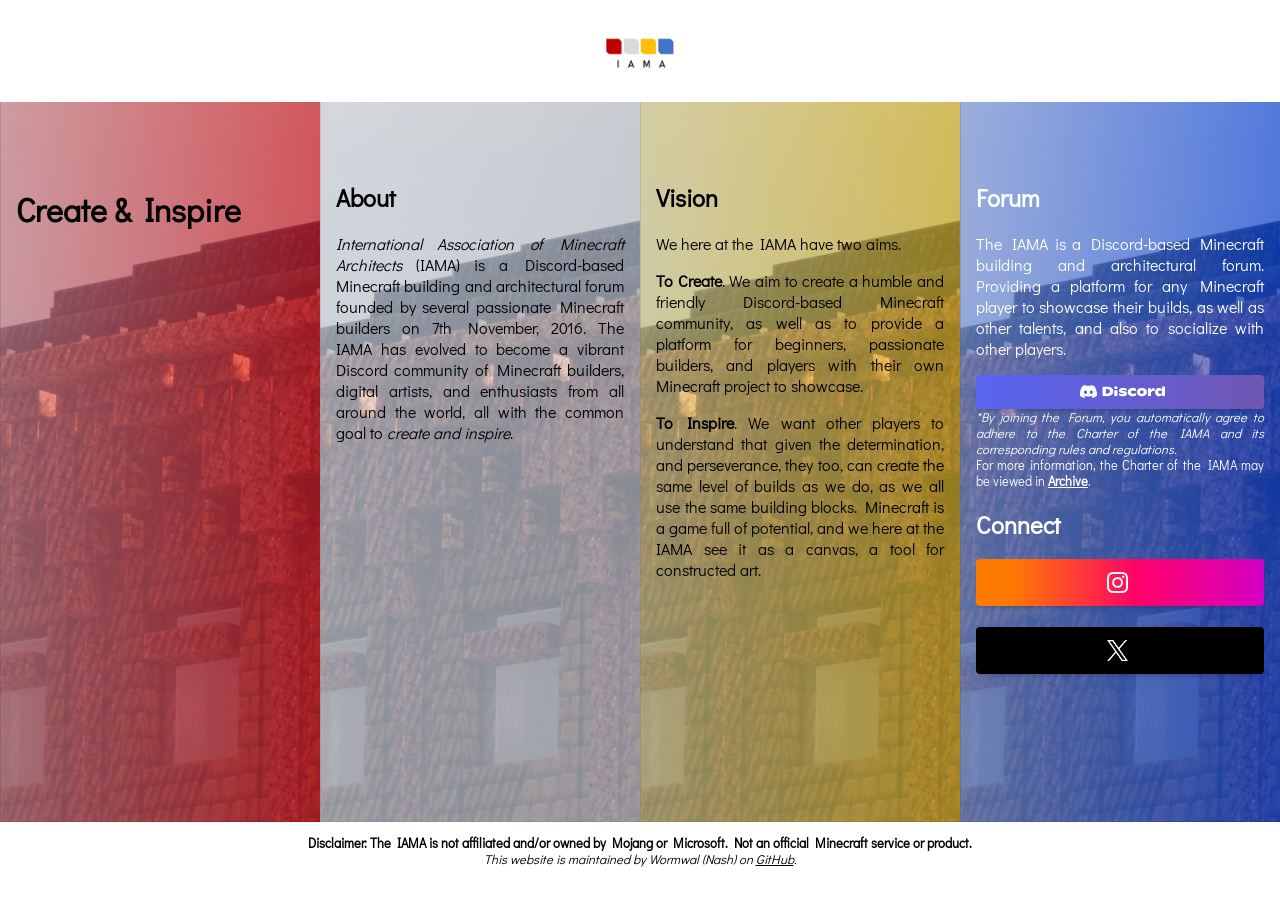
<file: index.html>
<!DOCTYPE html>
<html lang="eng">

<head>
	<meta charset="utf-8">
	<title>IAMA MC - The Minecraft Builds Forum</title>
	<meta name="description" content="IAMA MC. Discord-based Minecraft builds forum since 2016.">
	<meta name="keywords" content="IAMA, Minecraft, Forum, Discord">
	<meta name="viewport" content="width=device-width, initial-scale=1.0">
	<meta name="robots" content="nofollow, noindex, none, noarchive, nosnippet, noimageindex" />
	<link rel="stylesheet" href="resources/main/stylesheet/index.css" />
</head>

<body>
	<header>
		<div class="header_img">
			<a href="index"><img src="resources/images/iamamc_ofl_logo/iamamc_ofl_logo_light.webp"
					alt="Official logo of the IAMA" /></a>
		</div>

		<div class="header_nav">
			<!--
			<section class="section_header_nav">
				<a rel="canonical" href="index.html" style="color: inherit;">
					<p><b>HOME</b></p>
				</a>
				<a rel="canonical" href="archive.html" style="color: inherit;">
					<p><b>ARCHIVE</b></p>
				</a>
			</section>
			
			These are new webpages that are still in consideration. MVC software design shall be used if these new webpages are to be added. Current implementation is not suitable for new future development, take note. 11/06/2026
			
			<p>Featured</p>
			<p>Resources</p>
			
			-->
		</div>
	</header>

	<main>
		<div class='index_section'>
			<section class="section_welcome">
				<div class="welcome_content">
					<h2 class="welcome_motto">Create &amp; Inspire</h2>
				</div>
			</section>
			<section class="section_about">
				<div class="about_content">
					<h2>About</h2>
					<p><i>International Association of Minecraft Architects</i> (IAMA) is a Discord-based Minecraft
						building and architectural forum founded by several passionate Minecraft builders on 7th
						November, 2016. The IAMA has evolved to become a vibrant Discord community of Minecraft
						builders, digital artists, and enthusiasts from all around the world, all with the common goal
						to <em>create and inspire</em>.</p>
				</div>
			</section>
			<section class="section_vision">
				<div class="vision_content">
					<h2>Vision</h2>
					<p>We here at the IAMA have two aims.</p>
					<p><b>To Create</b>. We aim to create a humble and friendly Discord-based Minecraft community, as
						well as to provide a platform for beginners, passionate builders, and players with their own
						Minecraft project to showcase.</p>
					<p><b>To Inspire</b>. We want other players to understand that given the determination, and
						perseverance, they too, can create the same level of builds as we do, as we all use the same
						building blocks. Minecraft is a game full of potential, and we here at the IAMA see it as a
						canvas, a tool for constructed art.</p>
				</div>
			</section>
			<section class="section_forum">
				<div class="forum_content">
					<h2>Forum</h2>
					<p>The IAMA is a Discord-based Minecraft building and architectural forum. Providing a platform for
						any Minecraft player to showcase their builds, as well as other talents, and also to socialize
						with other players.</p>

					<a class="button-discord-link" rel="canonical" href="discord"><img
							src="resources/images/social_platforms_logo/Discord-Logo-White.png" alt="Discord logo"></a>
					<p class="agreement-forum"><em>*By joining the Forum, you automatically agree to adhere to
							the Charter of the IAMA and its corresponding rules and regulations.</em><br />For more
						information,
						the Charter of the IAMA may be viewed in <a rel="canonical" href="archive"
							style="color: inherit;"><b>Archive</b></a>.</p>
					<h2>Connect</h2>
					<a class="button-instagram-link" href="https://www.instagram.com/iama_mc/"><img
							src="resources/images/social_platforms_logo/Instagram_Glyph_White.png"
							alt="Instagram logo"></a>
					<br />
					<a class="button-xwitter-link" href="https://x.com/iama_mc"><img
							src="resources/images/social_platforms_logo/x-logo-white.png"
							alt="X (formerly Twitter) logo"></a>
				</div>
			</section>
		</div>
	</main>

	<footer>
		<p><b>Disclaimer: The IAMA is not affiliated and/or owned by Mojang or Microsoft. Not an official Minecraft
				service
				or product.</b><br /><em>This website is maintained by Wormwal (Nash) on <a
					href="https://github.com/Wormwal/iamamc" style="color: inherit;">GitHub</a>.</em></p>
	</footer>
</body>

</html>
</file>
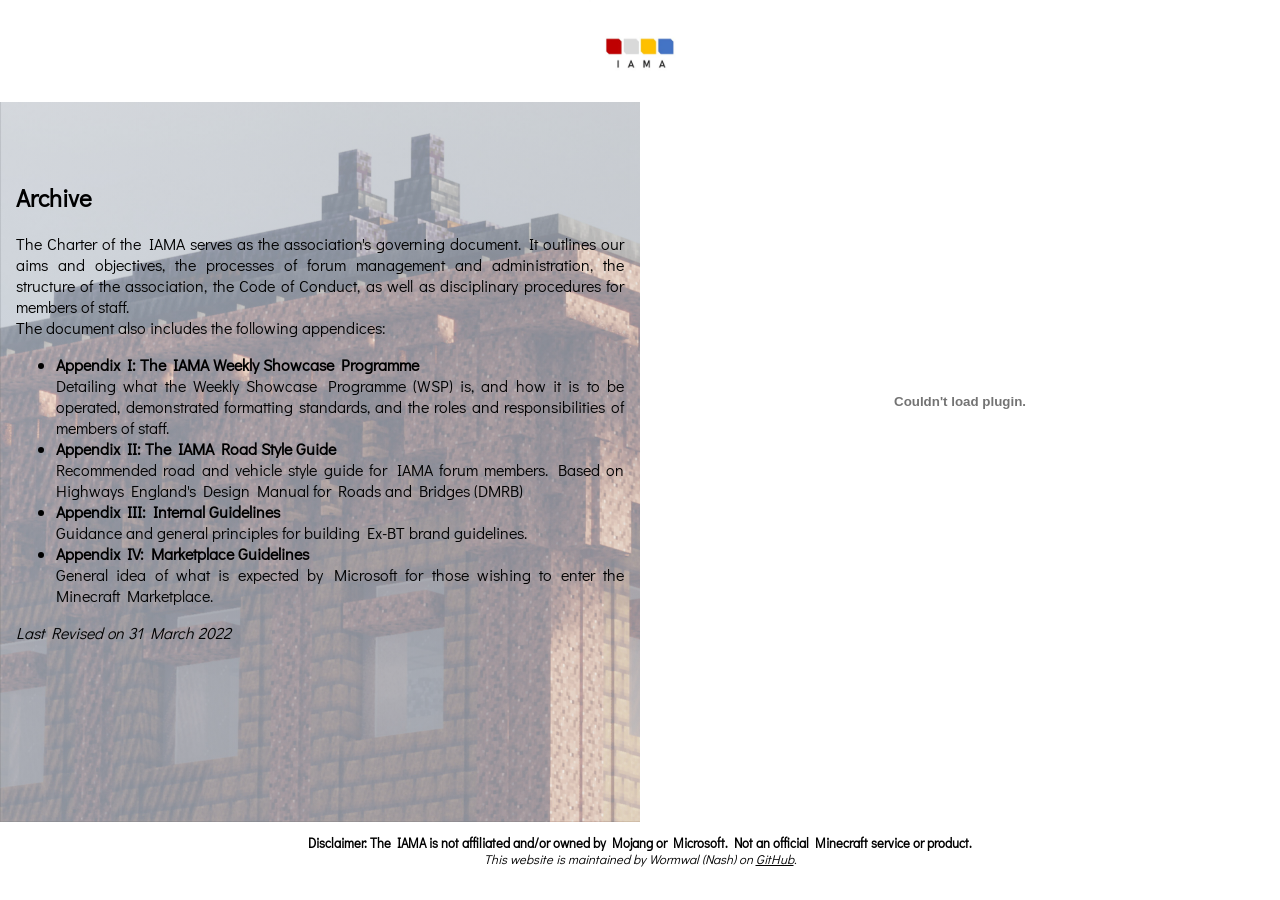
<file: archive.html>
<!DOCTYPE html>
<html lang="eng">

<head>
    <meta charset="utf-8">
    <title>IAMA MC - Archive</title>
    <meta name="description" content="IAMA MC. Discord-based Minecraft builds forum since 2016.">
    <meta name="keywords" content="IAMA, Minecraft, Forum, Discord">
    <meta name="viewport" content="width=device-width, initial-scale=1.0">
    <meta name="robots" content="nofollow, noindex, none, noarchive, nosnippet, noimageindex" />
    <link rel="stylesheet" href="resources/main/stylesheet/archive.css" />
</head>

<body>
    <header>
        <div class="header_img">
            <a href="index"><img src="resources/images/iamamc_ofl_logo/iamamc_ofl_logo_light.webp"
                    alt="Official logo of the IAMA" /></a>
        </div>
        <div class="header_nav">
            <!--
			These are new webpages that are still in consideration. MVC software design shall be used if these new webpages are to be added. Current implementation is not suitable for new future development, take note. 11/06/2026
			<p>Home</p>
			<p>Featured</p>
			<p>Resources</p>
			<p>Archive</p>
			-->
        </div>
    </header>

    <main>
        <div class='archive_section'>
            <section class="section_charter_desc">
                <div class="charter_desc_content">
                    <h2>Archive</h2>
                    <p>The Charter of the IAMA serves as the association's governing document. It outlines our aims and
                        objectives, the processes of forum management and
                        administration, the structure of the association, the Code of Conduct, as well as disciplinary
                        procedures for members of staff.<br />The document also includes the following appendices:
                    <ul>
                        <li><b>Appendix I: The IAMA Weekly Showcase Programme</b><br />Detailing what the Weekly
                            Showcase Programme (WSP) is, and how it is to be operated, demonstrated formatting
                            standards, and the roles and responsibilities of members of staff.
                        </li>
                        <li><b>Appendix II: The IAMA Road Style Guide</b><br />Recommended road and vehicle style guide
                            for IAMA forum members. Based on Highways England's Design Manual for Roads and Bridges
                            (DMRB)
                        </li>
                        <li><b>Appendix III: Internal Guidelines</b><br />Guidance and general principles for building
                            Ex-BT brand guidelines.
                        </li>
                        <li><b>Appendix IV: Marketplace Guidelines</b><br />General idea of what is expected by
                            Microsoft for those wishing to enter the Minecraft Marketplace.
                        </li>
                    </ul>
                    </p>
                    <p><em>Last Revised on 31 March 2022</em></p>
                    <!-- Note: Below is the original copied text from the old website. Saved here for archival purposes. 29/06/2026
                    <p>Changelog:</p>
                    <p>
                    <ul>
                        <li><i>31 March 2022</i><br />Added new Appendix detailing how the Weekly Showcase Programme is
                            to be operated
                            Added new section detailing disciplinary process for serious official misconduct and an
                            internalinvestigation procedure.Discontinued the IAMA Build Team following its full
                            integration with Antares BT.
                            Moved Code of Conduct to Section 5 and collapsed section on legality to Section 2.
                            Renamed the Standard Design for Roads and Vehicles (SDRV) to Road Style Guide (RSG).
                            Clean-up of format, grammar, and slight wording changes throughout.
                        </li>
                        <li><i>21 October 2020</i><br />Reorganised the staff structure to have the Board of Directors
                            (formerly the Executive Council)
                            oversee the operations of the two branches of the IAMA:
                            The Forum, run by the Moderation Team (formerly referred to as Forum Staff), and
                            The Build Team, run by Project Managers.
                            Directors, Moderators, and BT members collectively to be known as the IAMA Staff Team.
                            Strengthened the Code of Conduct by enhancing the disciplinary procedures.
                        </li>
                        <li><i>February 2019</i><br />The third and latest structural reforms has radically transformed
                            the IAMA from a closed
                            community of architects into a public forum, as well as the creation of a brand new Charter
                            that
                            fits more closely to our updated aims and objectives for a more pragmatic architectural
                            association.
                        </li>
                    </ul>
                    </p>
                    <p>February 2019 reforms
The third and latest structural reforms has radically transformed the IAMA from a closed community of architects into a public forum, as well as the creation of a brand new Charter that fits more closely to our updated aims and objectives for a more pragmatic architectural association.
THE Charter​ of the IAMA (repealed feb 2019)
The original Charter of the International Association of Minecraft Architects was the founding document of the IAMA, and acted as its governing document for two years until the reforms of February 2019, when it was repealed and replaced by a new Charter of the same name.
Charter of the IAMA (Repealed Feb 2019)
Download File
OFFICIAL STATEMENT ​TO THE Federal Republic of Kunasia
Official statement to the Federal Republic of Kunasia condemning them of their acts of plagiarism and intellectual property theft against the Confederate Archipelago States of Avrin and NXUS, 15th January 2019.
Official Statement to the Federal Republic of Kunasia
Download File
IIC investigation Report
​pertaining to the allegations of efcc's acts of plagiarism
Internal Investigation Committee report pertaining to the allegations of the Federal Republic of EFCC's President, Alco_Rs11's acts of plagiarism and intellectual property theft in 2016. (31st December 2018)
IIC Investigation Report pertaining to allegations of EFCC's acts of plagiarism
Download File
November 2018 reforms
Bill 1011 leads to the Association's second structural reforms, changing its membership structure into a more sophisticated hierarchy and allowing the creation of the Application Form.
official statement ​to the Commonwealth of Australia
Official statement to the Commonwealth of Australia informing them of the HR's decision to fail their internship and hence expel them from the organisation, 16th September 2018.
Official Statement to the Commonwealth of Australia
Download File
​OFFICIAL STATEMENT TO THE COMMONWEALTH OF ALDOVIA
The second statement issued to the Commonwealth of Aldovia informing them of the HR's decision to extend their observation period by another week, 29th August 2018.
Second Official Statement to the Commonwealth of Aldovia
Download File
Official Statement To the Commonwealth of Aldovia
Official statement to the Commonwealth of Aldovia informing them of the HR's decision to extend their observation period by one week, 20th August 2018.
Official Statement to the Commonwealth of Aldovia.pdf
Download File
Official statement
​regarding the transfer of sovereignty of the commonwealth of newland
Official statement outlining the Treaty of Ceylon and the transfer of sovereignty of Newland, from the Republic of Avrin to the IAMA City Council, 18th June 2018.
Official Statement regarding the transfer of sovereignty of the Commonwealth of Newland
Download File
Treaty of Ceylon
The Avrin-Newland Joint Declaration pertaining to the transfer of sovereignty of the Commonwealth of Newland from the Republic of Avrin to the then-IAMA City Council, 18th June 2018
Treaty of Ceylon
Download File
Official Statement to the Republic of Mexico
Official statement to the Republic of Mexico informing them of the General Assembly HR division's decision to reject their promotion, 16th June, 2018.
Official Statement to the Republic of Mexico
Download File
Official Statement to Mr. Samuel Kim
Official Statement to Mr. Samuel Kim pertaining to the IAMA's stance on his impersonation of the Commonwealth of Newland, 13th June, 2018.
Official Statement to Mr. Samuel Kim
Download File
May 2018 reforms
First structural reforms led to the renaming of the Association from the "International Alliance of Minecraft Nations" (IAMN) to "International Association of Minecraft Architects" (IAMA).
​OFFICIAL STATEMENT TO SSOC
The official statement to SSOC to inform them of their expulsion, 7th April, 2018
Official Statement to SSOC
Download File
official statement to the "republic of france"
The official statement to "France" to inform them of their permanent ban, 1st January, 2018
Official Statement to "France"
Download File
Official statement ​to the itsramin republic
The official statement to the ItsRamin Republic to inform them of their temporary ban, 23rd July, 2017
Official Statement to ItsRamin Republic
Download File
Treaty of Democratia
A peace treaty that settled a conflict between the Republic of Avrin and the ItsRamin Republic on May-June of 2017
</p>
               
<p>Events
Here you may find the details of any events the Association is hosting or participating in.
Build Contest |​ #SocialBuildstanCE
Picture
We're holding a build contest named #SocialBuildstance amidst the COVID-19 pandemic, as a reminder of the absolute importance of social responsibility, which manifests in practising social distancing, keeping our hands clean, and respecting the medical workers around us. You can participate in this contest by submitting a build that carries a positive, uniting message in this trying period.

[Submissions are now closed]
Results
🥇 Winner: @Picorims (129/150) 
​
​In a highly ambitious, metaphoric, and visually stunning build, contestant Picorims emphasised the importance of social distancing and the wildfire-like consequences should we fail to comply!
🥈 Second Place: @IRR_Government (116/150)

In a highly informative build, contestant Ramin emphasised all we need to know to halt the spread of the virus in this adorable build of an airport terminal!
🥉 Third Place: @MojaveRegion (98/150)
​
​His message: "everyone should take part in this effort to stop the spreading of the Coronavirus by staying [home]!"
JUDGES

    The judging panel will consist of 5 members, including non-participating staff and guest judges, including
        Kae - Antares BT, Director of the IAMA
        LandyOO5 - SBS, Shapeworks
        MinecraftRepro - Renowned independent architect 
        NickMiao0928 - Antares BT, Director of the IAMA
        NXUS - Antares BT, Director of the IAMA
    Your build will be evaluated on the three main criteria of originality, relevance, and detail.
    Results will be announced within a few days after submissions close.

REWARDs

    The winner will receive a $25 USD Google Play Store gift card.
    Prizes of a $5 USD Google Play Store/iTunes gift card will also be awarded to the first and second runner-ups!
    The top 5 builds will be featured on the IAMA website, Discord and Twitter page.


Shoutout to MCPE DL for supporting the contest with the prize!</p>
-->
                </div>
            </section>
            <section class="section_charter_view">
                <div class="charter_view_content">
                    <object class="archive-charter-pdf" data="resources/docs/charter_of_the_iama__31_march_.pdf">
                    </object>
                </div>
            </section>
        </div>
    </main>

    <footer>
        <p><b>Disclaimer: The IAMA is not affiliated and/or owned by Mojang or Microsoft. Not an official Minecraft
                service
                or product.</b><br /><em>This website is maintained by Wormwal (Nash) on <a
                    href="https://github.com/Wormwal/iamamc" style="color: inherit;">GitHub</a>.</em></p>
    </footer>
</body>

</html>
</file>
<file: resources/main/stylesheet/index.css>
/*Cascading Style Sheet for index.html*/
@font-face {
    font-family: "Noto Sans";
    src: local("Noto Sans"), url("../../fonts/noto_sans/NotoSans-VariableFont_wdth,wght.ttf") format("truetype");
}

@font-face {
    font-family: "Noto Sans Italic";
    src: local("Noto Sans"), url("../../fonts/noto_sans/NotoSans-Italic-VariableFont_wdth,wght.ttf") format("truetype");
}

@font-face {
    font-family: "Didact Gothic";
    src: local("Didact Gothic"), url("../../fonts/didact_gothic/DidactGothic-Regular.ttf") format("truetype");
}

@media screen and (min-width:1052px) and (min-height:478px) {

    /*Cascading Style Sheet for index.html (for small screens)*/
    @font-face {
        font-family: "Noto Sans";
        src: local("Noto Sans"), url("../../fonts/noto_sans/NotoSans-VariableFont_wdth,wght.ttf") format("truetype");
    }

    @font-face {
        font-family: "Noto Sans Italic";
        src: local("Noto Sans"), url("../../fonts/noto_sans/NotoSans-Italic-VariableFont_wdth,wght.ttf") format("truetype");
    }

    @font-face {
        font-family: "Didact Gothic";
        src: local("Didact Gothic"), url("../../fonts/didact_gothic/DidactGothic-Regular.ttf") format("truetype");
    }

    main {
        font-family: "Didact Gothic";
        overflow: hidden;
    }

    header {
        font-family: "Didact Gothic";
        background-color: #ffffff;
        display: block;
    }

    .header_img img {
        padding: inherit;
        margin: auto;
        max-width: 8%;
        min-width: 6%;
        display: block;
    }

    .horizontal-line {
        border-bottom: 2px solid lightgray;
        width: 100%;
    }

    .header_nav {
        text-align: center;
        display: flex;
        margin-left: 50%;
        margin-right: 50%;
        padding: inherit;
    }

    .header_nav p {
        border-radius: 16px;
        transition: transform 0.30s;
        padding: 0.80em;
        text-decoration-line: underline;
        text-decoration-thickness: 1px;
        font-size: 115%;
    }

    .header_nav p {
        background: none;

        &:hover {
            text-decoration-thickness: 4px;
            transform: scale(110%);
        }
    }

    body {
        width: 100%;
        margin: 0;
    }

    body .index_section {
        width: 100%;
        -ms-overflow-style: none;
        /* Hides IE and Edge scrollbar */
        scrollbar-width: none;
        /* Hides Firefox scrollbar */
    }

    body .index_section::-webkit-scrollbar {
        display: none;
        /* Hides Webkit browsers scrollbar */
    }

    body .index_section section {
        justify-content: center;
        align-items: center;
        width: 100%;
        /*scroll-snap-align:start;*/
        padding-top: 3.75rem;
        padding-bottom: 6.25rem;
        padding-left: 16px;
        padding-right: 16px;
    }

    .index_section {
        text-align: justify;
        /*display:block;*/
        display: flex !important;
    }

    .section_welcome {
        background: linear-gradient(to right, rgba(242, 137, 137, 0.50), rgba(253, 0, 0, 0.50)), url("../../../resources/images/home_page/placeholder.jpg");
        background-size: cover;
        transition-property: all;
        transition-duration: 1s;

        &:hover {
            background: linear-gradient(to right, rgba(242, 137, 137, 0.80), rgba(253, 0, 0, 0.80)), url("../../../resources/images/home_page/placeholder.jpg");
            background-size: cover;
            transform: scale(102.5%);
        }
    }

    .welcome_motto {
        font-size: 2em !important;
    }

    .section_about {
        background: linear-gradient(to right, rgba(255, 255, 255, 0.50), rgba(233, 233, 233, 0.5)), url("../../../resources/images/home_page/placeholder.jpg");
        background-size: cover;
        transition-property: all;
        transition-duration: 1s;

        &:hover {
            background: linear-gradient(to right, rgba(255, 255, 255, 0.80), rgba(233, 233, 233, 0.80)), url("../../../resources/images/home_page/placeholder.jpg");
            background-size: cover;
            transform: scale(102.5%);
        }
    }

    .section_vision {
        background: linear-gradient(to right, rgba(255, 235, 145, 0.5), rgba(255, 200, 0, 0.5)), url("../../../resources/images/home_page/placeholder.jpg");
        background-size: cover;
        transition-property: all;
        transition-duration: 1s;

        &:hover {
            background: linear-gradient(to right, rgba(255, 235, 145, 0.80), rgba(255, 200, 0, 0.80)), url("../../../resources/images/home_page/placeholder.jpg");
            background-size: cover;
            transform: scale(102.5%);
        }
    }

    .section_forum {
        background: linear-gradient(to right, rgba(143, 173, 254, 0.5), rgba(0, 68, 255, 0.5)), url("../../../resources/images/home_page/placeholder.jpg");
        background-size: cover;
        transition-property: all;
        transition-duration: 1s;

        &:hover {
            background: linear-gradient(to right, rgba(143, 173, 254, 0.80), rgba(0, 68, 255, 0.80)), url("../../../resources/images/home_page/placeholder.jpg");
            background-size: cover;
            transform: scale(102.5%);
        }
    }

    footer {
        font-family: "Didact Gothic";
        margin-left: 16px;
        margin-right: 16px;
        text-align: center !important;
        font-size: 80%;
    }
}

main {
    font-family: "Didact Gothic";
    overflow: hidden;
}

header {
    font-family: "Didact Gothic";
    background-color: #ffffff;
    display: block;
}

.header_img img {
    padding: inherit;
    margin: auto;
    max-width: 8%;
    min-width: 6%;
    display: block;
}

.horizontal-line {
    border-bottom: 2px solid lightgray;
    width: 100%;
}

.header_nav {
    text-align: center;
    display: flex;
    margin-left: 50%;
    margin-right: 50%;
    padding: inherit;
}

.header_nav p {
    border-radius: 16px;
    transition: transform 0.30s;
    padding: 0.80em;
    text-decoration-line: underline;
    text-decoration-thickness: 1px;
    font-size: 115%;
}

.header_nav p {
    background: none;

    &:hover {
        text-decoration-thickness: 4px;
        transform: scale(110%);
    }
}

body {
    width: 100%;
    margin: 0;
}

body .index_section {
    width: 100%;
    height: 80vh;
    scroll-snap-points-y: repeat(300px);
    scroll-snap-type: y mandatory;
    scroll-snap-type: mandatory;
    overflow: auto;
    -ms-overflow-style: none;
    /* Hides IE and Edge scrollbar */
    scrollbar-width: none;
    /* Hides Firefox scrollbar */
}

body .index_section::-webkit-scrollbar {
    display: none;
    /* Hides Webkit browsers scrollbar */
}

body .index_section section {
    justify-content: center;
    align-items: center;
    max-width: 100%;
    scroll-snap-align: start;
    padding-top: 3.75rem;
    padding-bottom: 6.25rem;
    padding-left: 16px;
    padding-right: 16px;
}

.index_section {
    text-align: justify;
    display: block;
}

.section_welcome {
    background: linear-gradient(to right, rgba(242, 137, 137, 0.50), rgba(253, 0, 0, 0.50)), url("../../../resources/images/home_page/placeholder.jpg");
    background-size: cover;
    transition-property: all;
    transition-duration: 1s;

    &:hover {
        background: linear-gradient(to right, rgba(242, 137, 137, 0.80), rgba(253, 0, 0, 0.80)), url("../../../resources/images/home_page/placeholder.jpg");
        background-size: cover;
        transform: scale(102.5%);
    }
}

.welcome_motto {
    font-size: 2em !important;
}

.section_about {
    background: linear-gradient(to right, rgba(255, 255, 255, 0.50), rgba(233, 233, 233, 0.5)), url("../../../resources/images/home_page/placeholder.jpg");
    background-size: cover;
    transition-property: all;
    transition-duration: 1s;

    &:hover {
        background: linear-gradient(to right, rgba(255, 255, 255, 0.80), rgba(233, 233, 233, 0.80)), url("../../../resources/images/home_page/placeholder.jpg");
        background-size: cover;
        transform: scale(102.5%);
    }
}

.section_vision {
    background: linear-gradient(to right, rgba(255, 235, 145, 0.5), rgba(255, 200, 0, 0.5)), url("../../../resources/images/home_page/placeholder.jpg");
    background-size: cover;
    transition-property: all;
    transition-duration: 1s;

    &:hover {
        background: linear-gradient(to right, rgba(255, 235, 145, 0.80), rgba(255, 200, 0, 0.8)), url("../../../resources/images/home_page/placeholder.jpg");
        background-size: cover;
        transform: scale(102.5%);
    }
}

.section_forum {
    background: linear-gradient(to right, rgba(143, 173, 254, 0.5), rgba(0, 68, 255, 0.5)), url("../../../resources/images/home_page/placeholder.jpg");
    background-size: cover;
    transition-property: all;
    transition-duration: 1s;

    &:hover {
        background: linear-gradient(to right, rgba(143, 173, 254, 0.80), rgba(0, 68, 255, 0.80)), url("../../../resources/images/home_page/placeholder.jpg");
        background-size: cover;
        transform: scale(102.5%);
    }
}

.section_forum p {
    color: #ffffff !important;
}

.section_forum h2 {
    color: #ffffff !important;
}

.button-discord-link {
    display: flex;
    border-radius: 4px;
    box-shadow: 0 6px 6px -6px rgba(0, 0, 0, 0.349);
    transition: transform 0.30s;
    padding: 0.80em;
}

.button-discord-link img {
    max-width: 32%;
    min-width: 32%;
    margin-left: 35%;
    margin-right: 20%;
}

.button-discord-link {
    background-color: #5865F2;
    background: linear-gradient(to right, #5865F2 0%, #6f57b3 100%);
    font-size: 80%;

    &:hover {
        background: linear-gradient(to left, #5865F2 0%, #6f57b3 100%);
        transform: scale(102%);
    }
}

.agreement-forum {
    font-size: 80% !important;
    margin-top: 0% !important;
}

.button-instagram-link {
    display: flex;
    border-radius: 4px;
    box-shadow: 0 6px 6px -6px rgba(0, 0, 0, 0.349);
    transition: transform 0.30s;
    padding: 0.80em;
}

.button-instagram-link img {
    max-width: 8%;
    min-width: 8%;
    margin-left: 45%;
    margin-right: 50%;
}

.button-instagram-link {
    background-color: #ba58f2;
    background: linear-gradient(to right, rgb(255, 122, 0) 12.35%, rgb(255, 1, 105) 56.52%, rgb(211, 0, 197));

    &:hover {
        background: linear-gradient(to left, rgb(255, 122, 0) 12.35%, rgb(255, 1, 105) 56.52%, rgb(211, 0, 197));
        transform: scale(102%);
    }
}

.button-xwitter-link {
    display: flex;
    border-radius: 4px;
    box-shadow: 0 6px 6px -6px rgba(0, 0, 0, 0.349);
    transition: transform 0.30s;
    padding: 0.80em;
}

.button-xwitter-link img {
    max-width: 8%;
    min-width: 8%;
    margin-left: 45%;
    margin-right: 50%;
}

.button-xwitter-link {
    background-color: #000000;

    &:hover {
        transform: scale(102%);
    }
}

.forum_content:hover {
    backdrop-filter: blur 2px;
}

footer {
    font-family: "Didact Gothic";
    margin-left: 16px;
    margin-right: 16px;
    text-align: center !important;
    font-size: 80%;
}
</file>
<file: resources/main/stylesheet/archive.css>
/*Cascading Style Sheet for index.html*/
@font-face {
    font-family: "Noto Sans";
    src: local("Noto Sans"), url("../../fonts/noto_sans/NotoSans-VariableFont_wdth,wght.ttf") format("truetype");
}

@font-face {
    font-family: "Noto Sans Italic";
    src: local("Noto Sans"), url("../../fonts/noto_sans/NotoSans-Italic-VariableFont_wdth,wght.ttf") format("truetype");
}

@font-face {
    font-family: "Didact Gothic";
    src: local("Didact Gothic"), url("../../fonts/didact_gothic/DidactGothic-Regular.ttf") format("truetype");
}

@media screen and (min-width:1052px) and (min-height:478px) {

    /*Cascading Style Sheet for index.html (for small screens)*/
    @font-face {
        font-family: "Noto Sans";
        src: local("Noto Sans"), url("../../fonts/noto_sans/NotoSans-VariableFont_wdth,wght.ttf") format("truetype");
    }

    @font-face {
        font-family: "Noto Sans Italic";
        src: local("Noto Sans"), url("../../fonts/noto_sans/NotoSans-Italic-VariableFont_wdth,wght.ttf") format("truetype");
    }

    @font-face {
        font-family: "Didact Gothic";
        src: local("Didact Gothic"), url("../../fonts/didact_gothic/DidactGothic-Regular.ttf") format("truetype");
    }

    main {
        font-family: "Didact Gothic";
        overflow: hidden;
    }

    header {
        max-height: 160px;
        min-height: 80px;
        background-color: #ffffff;
    }

    .header_img img {
        padding: inherit;
        margin: auto;
        max-width: 8%;
        min-width: 6%;
        display: block;
    }

    .header_nav {
        text-align: center;
        display: flex;
        margin-left: 40%;
        margin-right: 50%;
        padding: inherit;
    }

    body {
        width: 100%;
        margin: 0;
    }

    body .archive_section {
        width: 100%;
        -ms-overflow-style: none;
        /* Hides IE and Edge scrollbar */
        scrollbar-width: none;
        /* Hides Firefox scrollbar */
    }

    body .archive_section::-webkit-scrollbar {
        display: none;
        /* Hides Webkit browsers scrollbar */
    }

    body .archive_section section {
        justify-content: center;
        align-items: center;
        width: 100%;
        padding-top: 3.75rem;
        padding-bottom: 6.25rem;
        padding-left: 16px;
        padding-right: 16px;
    }

    .archive_section {
        text-align: justify;
        display: flex !important;
    }

    .section_charter_desc {
        background: linear-gradient(to right, rgba(255, 255, 255, 0.50), rgba(233, 233, 233, 0.5)), url("../../../resources/images/home_page/placeholder.jpg");
        background-size: cover;
        transition-property: all;
        transition-duration: 1s;

        &:hover {
            background: linear-gradient(to right, rgba(255, 255, 255, 0.80), rgba(233, 233, 233, 0.80)), url("../../../resources/images/home_page/placeholder.jpg");
            background-size: cover;
            transform: scale(102.5%);
        }
    }

    .charter_view_content object {
        max-width: 100% !important;
        min-width: 100% !important;
        height: 478px;
        padding: inherit;
    }

    footer {
        font-family: "Didact Gothic";
        margin-left: 16px;
        margin-right: 16px;
        text-align: center !important;
        font-size: 80%;
    }
}

main {
    font-family: "Didact Gothic";
}

header {
    max-height: 160px;
    min-height: 80px;
    background-color: #ffffff;
}

.header_img img {
    padding: inherit;
    margin: auto;
    max-width: 8%;
    min-width: 6%;
    display: block;
}

.header_nav {
    text-align: center;
    display: flex;
    margin-left: 40%;
    margin-right: 50%;
    padding: inherit;
}

body {
    width: 100%;
    margin: 0;
}

body .archive_section {
    width: 100%;
    height: 80vh;
    scroll-snap-points-y: repeat(300px);
    scroll-snap-type: y mandatory;
    scroll-snap-type: mandatory;
    overflow: auto;
    -ms-overflow-style: none;
    /* Hides IE and Edge scrollbar */
    scrollbar-width: none;
    /* Hides Firefox scrollbar */
}

body .archive_section::-webkit-scrollbar {
    display: none;
    /* Hides Webkit browsers scrollbar */
}

body .archive_section section {
    justify-content: center;
    align-items: center;
    max-width: 100%;
    scroll-snap-align: start;
    padding-top: 3.75rem;
    padding-bottom: 6.25rem;
    padding-left: 16px;
    padding-right: 16px;
}

.archive_section {
    text-align: justify;
    display: block;
}


.section_charter_desc {
    background: linear-gradient(to right, rgba(255, 255, 255, 0.50), rgba(233, 233, 233, 0.5)), url("../../../resources/images/home_page/placeholder.jpg");
    background-size: cover;
    transition-property: all;
    transition-duration: 1s;

    &:hover {
        background: linear-gradient(to right, rgba(255, 255, 255, 0.80), rgba(233, 233, 233, 0.80)), url("../../../resources/images/home_page/placeholder.jpg");
        background-size: cover;
        transform: scale(102.5%);
    }
}

.charter_view_content object {
    max-width: 100% !important;
    min-width: 100% !important;
    height: 478px;
    padding: inherit;
}

footer {
    font-family: "Didact Gothic";
    margin-left: 16px;
    margin-right: 16px;
    text-align: center !important;
    font-size: 80%;
}
</file>
